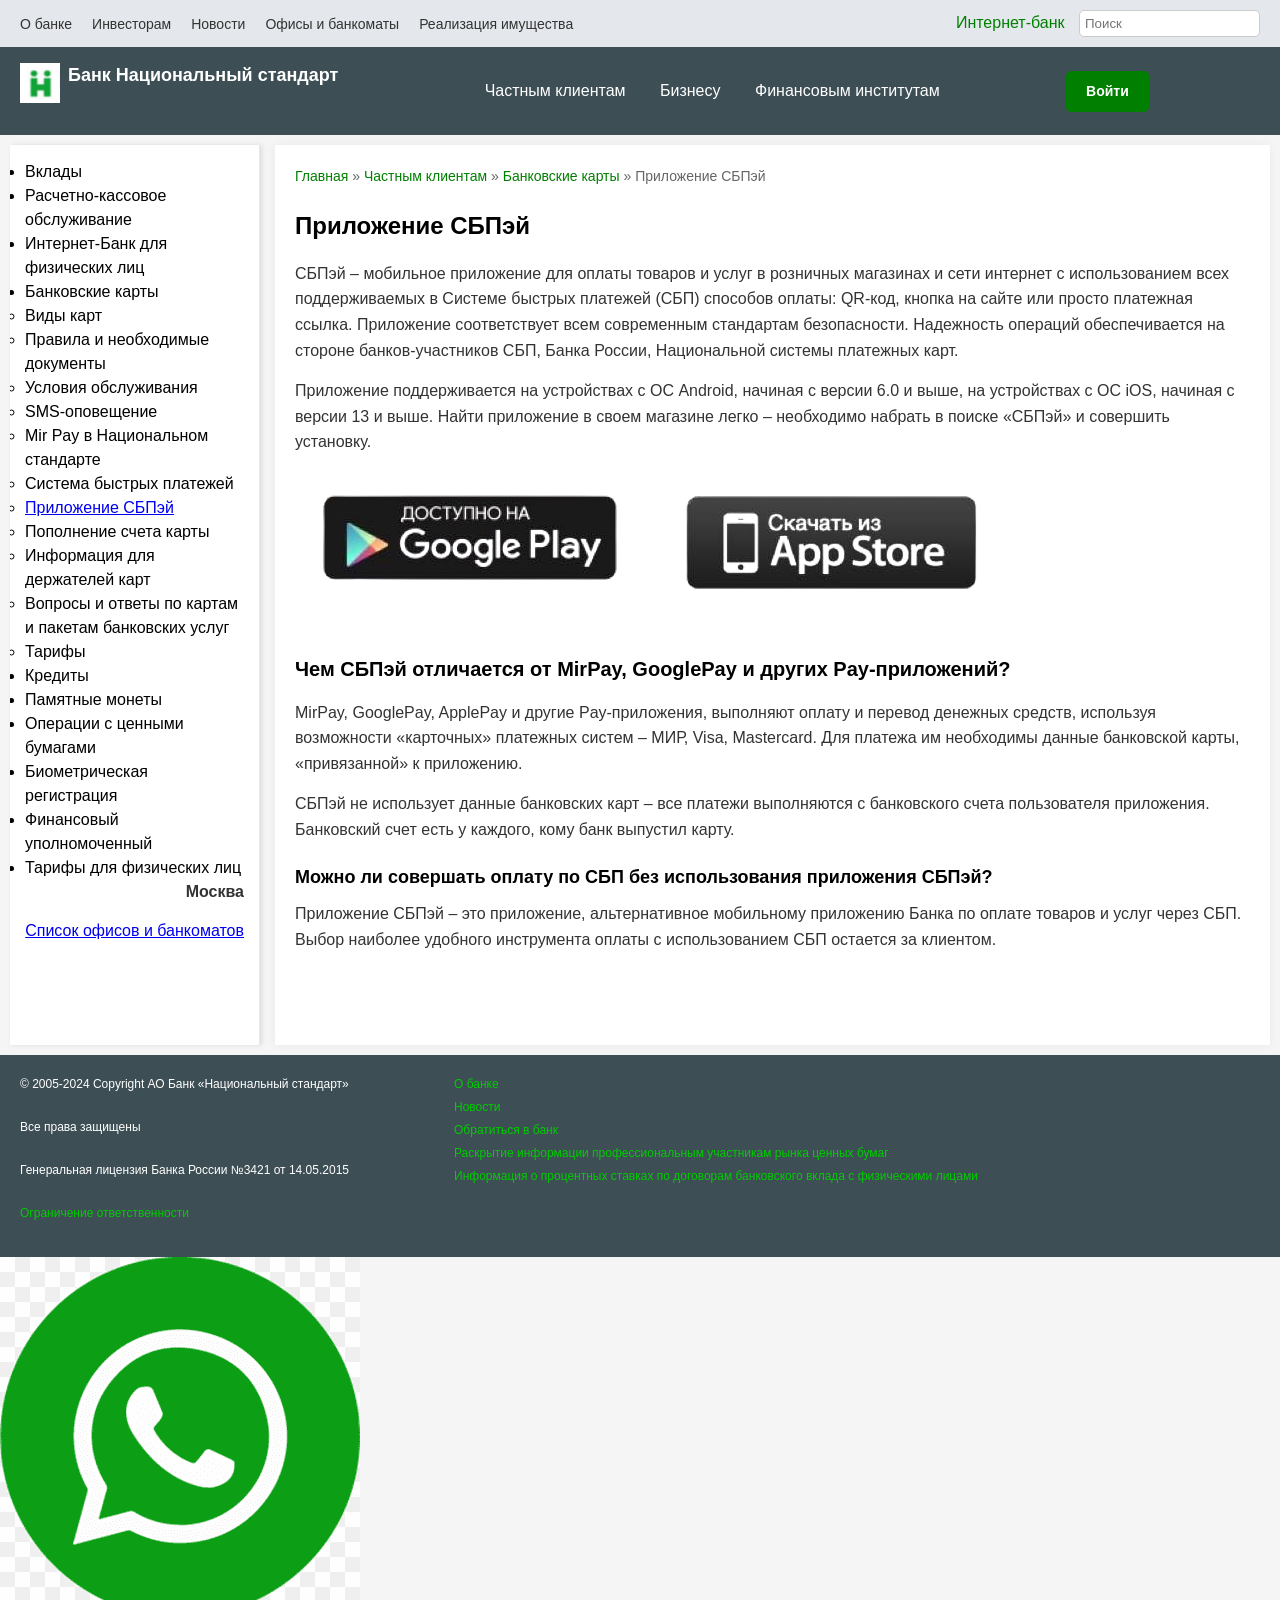
<file: index.html>
<!DOCTYPE html>
<html lang="en">
<head>
    <meta charset="UTF-8">
    <meta name="viewport" content="width=device-width, initial-scale=1.0">
    <title>Банк Национальный стандарт</title>
    <link rel="stylesheet" href="stylesss.css">
</head>
<body>
    <header>
        <div class="top-bar">
            <ul class="top-menu">
                <li><a href="#">О банке</a></li>
                <li><a href="#">Инвесторам</a></li>
                <li><a href="#">Новости</a></li>
                <li><a href="#">Офисы и банкоматы</a></li>
                <li><a href="#">Реализация имущества</a></li>
            </ul>
            <div class="internet-banking">
                <a href="#">Интернет-банк</a>
                <input type="text" placeholder="Поиск">
            </div>
        </div>
        <div class="main-bar">
             <div class="logo">
                <img src="logo.jpg" alt="Логотип">
                <h1>Банк Национальный стандарт</h1>
                <div class="login-button-container">
 
</div>

            </div>

            <nav class="main-menu">
                <a href="#">Частным клиентам</a>
                <a href="#">Бизнесу</a>
                <a href="#">Финансовым институтам</a>
            </nav>
               <a href="log.html" class="login-button">Войти</a>
            <div class="contact-info">
                




            </div>
        </div>
    </header>






























<div class="container">
    <div class="left-sidebar">
        <ul class="sidebar-menu">
            <li>Вклады</li>
            <li>Расчетно-кассовое обслуживание</li>
            <li>Интернет-Банк для физических лиц</li>
            <li>Банковские карты
                <ul>
                    <li>Виды карт</li>
                    <li>Правила и необходимые документы</li>
                    <li>Условия обслуживания</li>
                    <li>SMS-оповещение</li>
                    <li>Mir Pay в Национальном стандарте</li>
                    <li>Система быстрых платежей</li>
                    <li><a href="#">Приложение СБПэй</a></li>
                    <li>Пополнение счета карты</li>
                    <li>Информация для держателей карт</li>
                    <li>Вопросы и ответы по картам и пакетам банковских услуг</li>
                    <li>Тарифы</li>
                </ul>
            </li>
            <li>Кредиты</li>
            <li>Памятные монеты</li>
            <li>Операции с ценными бумагами</li>
            <li>Биометрическая регистрация</li>
            <li>Финансовый уполномоченный</li>
            <li>Тарифы для физических лиц</li>
        </ul>
    
        <div class="contact-info">
            <p><strong>Москва</strong></p>
            
            <p><a href="#">Список офисов и банкоматов</a></p>
        </div>
    </div>

    <div class="main-content">
    <nav class="breadcrumb">
        <a href="#">Главная</a> » 
        <a href="#">Частным клиентам</a> » 
        <a href="#">Банковские карты</a> » 
        Приложение СБПэй
    </nav>
    <h1>Приложение СБПэй</h1>
    <p>
        СБПэй – мобильное приложение для оплаты товаров и услуг в розничных магазинах и сети интернет с использованием всех поддерживаемых в Системе быстрых платежей (СБП) способов оплаты: QR-код, кнопка на сайте или просто платежная ссылка. 
        Приложение соответствует всем современным стандартам безопасности. Надежность операций обеспечивается на стороне банков-участников СБП, Банка России, Национальной системы платежных карт. 
    </p>
    <p>
        Приложение поддерживается на устройствах с ОС Android, начиная с версии 6.0 и выше, на устройствах с ОС iOS, начиная с версии 13 и выше. Найти приложение в своем магазине легко – необходимо набрать в поиске «СБПэй» и совершить установку.
    </p>
    <div class="download-buttons">
         <a href="#">
    <img src="google-play.png" alt="google-play" class="floating-image">
</a>

  <a href="#">
    <img src="app-store.png" alt="app-store" class="floating-image">
</a>


       
    </div>
    <h2>Чем СБПэй отличается от MirPay, GooglePay и других Pay-приложений?</h2>
    <p>
        MirPay, GooglePay, ApplePay и другие Pay-приложения, выполняют оплату и перевод денежных средств, используя возможности «карточных» платежных систем – МИР, Visa, Mastercard. Для платежа им необходимы данные банковской карты, «привязанной» к приложению.
    </p>
    <p>
        СБПэй не использует данные банковских карт – все платежи выполняются с банковского счета пользователя приложения. Банковский счет есть у каждого, кому банк выпустил карту.
    </p>
    <h3>Можно ли совершать оплату по СБП без использования приложения СБПэй?</h3>
    <p>
        Приложение СБПэй – это приложение, альтернативное мобильному приложению Банка по оплате товаров и услуг через СБП. Выбор наиболее удобного инструмента оплаты с использованием СБП остается за клиентом.
    </p>
</div>
</div>

















    <footer>
    <div class="footer-container">
        <div class="footer-left">
            <p>© 2005-2024 Copyright АО Банк «Национальный стандарт»</p>
            <p>Все права защищены</p>
            <p>Генеральная лицензия Банка России №3421 от 14.05.2015</p>
          
            <p><a href="#">Ограничение ответственности</a></p>
        </div>
        <div class="footer-right">
            <ul>
                <li><a href="#">О банке</a></li>
                <li><a href="#">Новости</a></li>
                <li><a href="#">Обратиться в банк</a></li>
                <li><a href="#">Раскрытие информации профессиональным участникам рынка ценных бумаг</a></li>
                <li><a href="#">Информация о процентных ставках по договорам банковского вклада с физическими лицами</a></li>
            </ul>
           
           
        </div>
    </div>


  





</footer>
<a href="https://api.whatsapp.com/send/?phone=79687986904&text&type=phone_number&app_absent=0" class="floating-button">
    <img src="wth.png" alt="Главная">
</a>
    <script src="scripttt.js"></script>
</body>
</html>
</file>
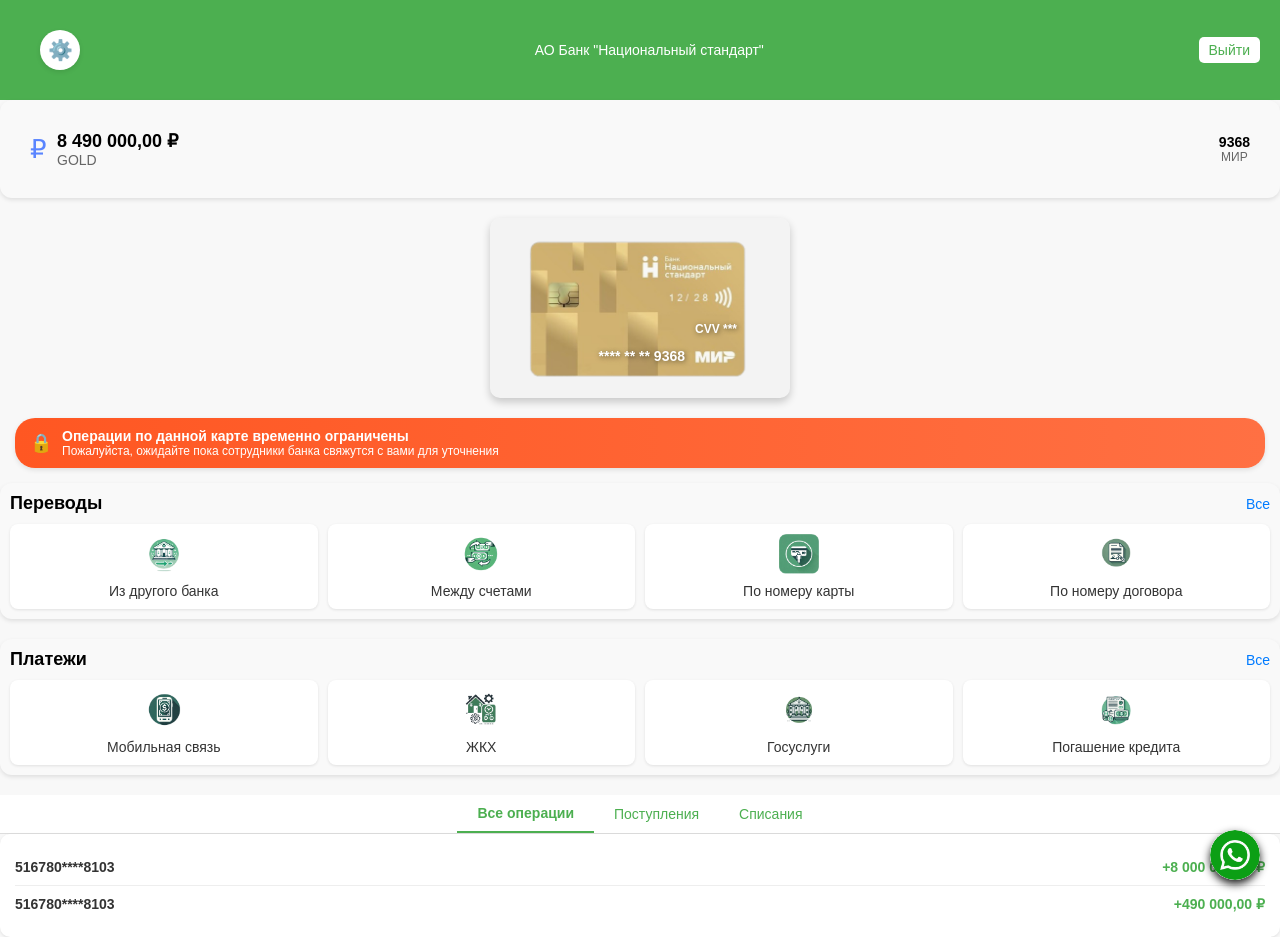
<file: lk.html>
<!DOCTYPE html>
<html lang="ru">
<head>
    <meta name="format-detection" content="telephone=no">
    <meta charset="UTF-8">
    <meta name="viewport" content="width=device-width, initial-scale=1.0">
    <title>Банковский счет</title>
    <link rel="stylesheet" href="style.css">
</head>
<body>
    <div class="header">
<div class="header">
  <!-- <button class="profile-button">
        <span class="profile-icon">👤</span>
    </button> -->

<!-- Кнопка настроек -->
<button class="settings-button" onclick="toggleModal()">
    <span class="settings-icon">⚙️</span>
</button>

















</div>
        <p>АО Банк "Национальный стандарт"</p>
       <button id="logoutButton" class="logout-button">Выйти</button>
    </div>




<div class="card">
  <div class="currency-icon">
    <span class="icon">₽</span>
  </div>
  <div class="details">
    <div class="amount">8 490 000,00 ₽</div>
    <div class="description">GOLD</div>
  </div>
  <div class="card-info">
    <div class="card-number">9368</div>
    <div class="card-type">МИР</div>
  </div>
  
</div>






<div class="card-container">
    <img src="front-card.png" alt="Карта" class="card-image">
    <div class="card-overlay" id="card-overlay" onclick="toggleCardDetails()">
        <div id="card-cvv" class="card-cvv">CVV   ***</div>
        <div id="card-number" class="card-number">**** ** ** 9368</div>
        
    </div>
</div>















<div id="modalBg" class="modal-bg" onclick="toggleModal()"></div>
<div id="settingsModal" class="modal">
    <div class="modal-content">
        <!-- Ваши элементы -->
    
        <div class="modal-item">
            <div class="modal-icon">
                <img src="personal-icon.png" alt="Персональные данные">
            </div>
            <span>Персональные данные</span>
        </div>
        <hr>
        <div class="modal-item">
            <div class="modal-icon">
                <img src="settings-icon.png" alt="Настройки приложения">
            </div>
            <span>Настройки приложения</span>
        </div>
        <hr>
        <div class="modal-item">
            <div class="modal-icon">
                <span class="profile-circle"></span>
            </div>
            <div class="modal-text">
                <span>Красненкова Татьяна</span>
                <p>GOLD</p>
            </div>
            <span class="modal-status">&#10004;</span>
        </div>
        <hr>
        <div class="modal-item">
            <div class="modal-icon">
                <img src="business-icon.png" alt="ФОП">
            </div>
            <span>чп</span>
            <button class="details-button">Подробнее</button>
        </div>
    </div>
</div>
 </div>
</div>




















<!-- Новый блок с предупреждением -->
<div class="warning-block">
    <span class="lock-icon">🔒</span>
    <div class="warning-text">
        <p class="warning-title">Операции по данной карте временно ограничены</p>
        <p class="warning-details">Пожалуйста, ожидайте пока сотрудники банка свяжутся с вами для уточнения</p>
    </div>
</div> 




<div class="payments-section">
  <div class="section">
    <div class="section-header">
      <span>Переводы</span>
      <a href="#" class="see-all">Все</a>
    </div>
    <div class="options">
      <div class="option">
        <div class="icon">
          <img src="bank-icon.png" alt="Из другого банка">
        </div>
        <span>Из другого банка</span>
      </div>
      <div class="option">
        <div class="icon">
          <img src="transfer-icon.png" alt="Между счетами">
        </div>
        <span>Между счетами</span>
      </div>
      <div class="option">
        <div class="icon">
          <img src="card-icon.png" alt="По номеру карты">
        </div>
        <span>По номеру карты</span>
      </div>
      <div class="option">
        <div class="icon">
          <img src="contract-icon.png" alt="По номеру договора">
        </div>
        <span>По номеру договора</span>
      </div>
    </div>
  </div>

  <div class="section">
    <div class="section-header">
      <span>Платежи</span>
      <a href="#" class="see-all">Все</a>
    </div>
    <div class="options">
      <div class="option">
        <div class="icon">
          <img src="mobile-icon.png" alt="Мобильная связь">
        </div>
        <span>Мобильная связь</span>
      </div>
      <div class="option">
        <div class="icon">
          <img src="utilities-icon.png" alt="ЖКХ">
        </div>
        <span>ЖКХ</span>
      </div>
      <div class="option">
        <div class="icon">
          <img src="services-icon.png" alt="Госуслуги">
        </div>
        <span>Госуслуги</span>
      </div>
      <div class="option">
        <div class="icon">
          <img src="credit-icon.png" alt="Погашение кредита">
        </div>
        <span>Погашение кредита</span>
      </div>
    </div>
  </div>
</div>









<div class="tabs">
  <button class="tab active" onclick="showTransactions('all')">Все операции</button>
  <button class="tab" onclick="showTransactions('income')">Поступления</button>
  <button class="tab" onclick="showTransactions('expense')">Списания</button>
</div>

<div class="transaction-list">
    <!-- Модальное окно  -->
  <ul>
    <li onclick="openTransactionDetails('transaction1')">
      <span>516780****8103</span>
      <span>+8 000 000,00 ₽</span>
    </li>
    <li onclick="openTransactionDetails('transaction2')">
      <span>516780****8103</span>
      <span>+490 000,00 ₽</span>
    </li>
  </ul>
   
</div>




<!-- Модальное окно -->
<div id="transaction-modal" class="transaction-modal hidden">
  <div class="transaction-modal-content">
    <header class="modal-header">
      <h2>Детали транзакции</h2>
      <button class="close-modal" onclick="closeTransactionModal()">×</button>
    </header>
    <div class="modal-body">
      <p><strong>Дата:</strong> <span id="transaction-date"></span></p>
      <p><strong>Сумма:</strong> <span id="transaction-amount"></span></p>
      <p><strong>Описание:</strong> <span id="transaction-description"></span></p>
        <p><strong>Отправитель:</strong> <span id="transaction-sender"></span></p>
    </div>
  </div>
</div>









 <a href="https://api.whatsapp.com/send/?phone=79258232580&text&type=phone_number&app_absent=0" class="floating-button">
    <img src="wth.png" alt="Главная">
</a>
    <script src="scripts.js"></script>
</body>
</html>
</file>
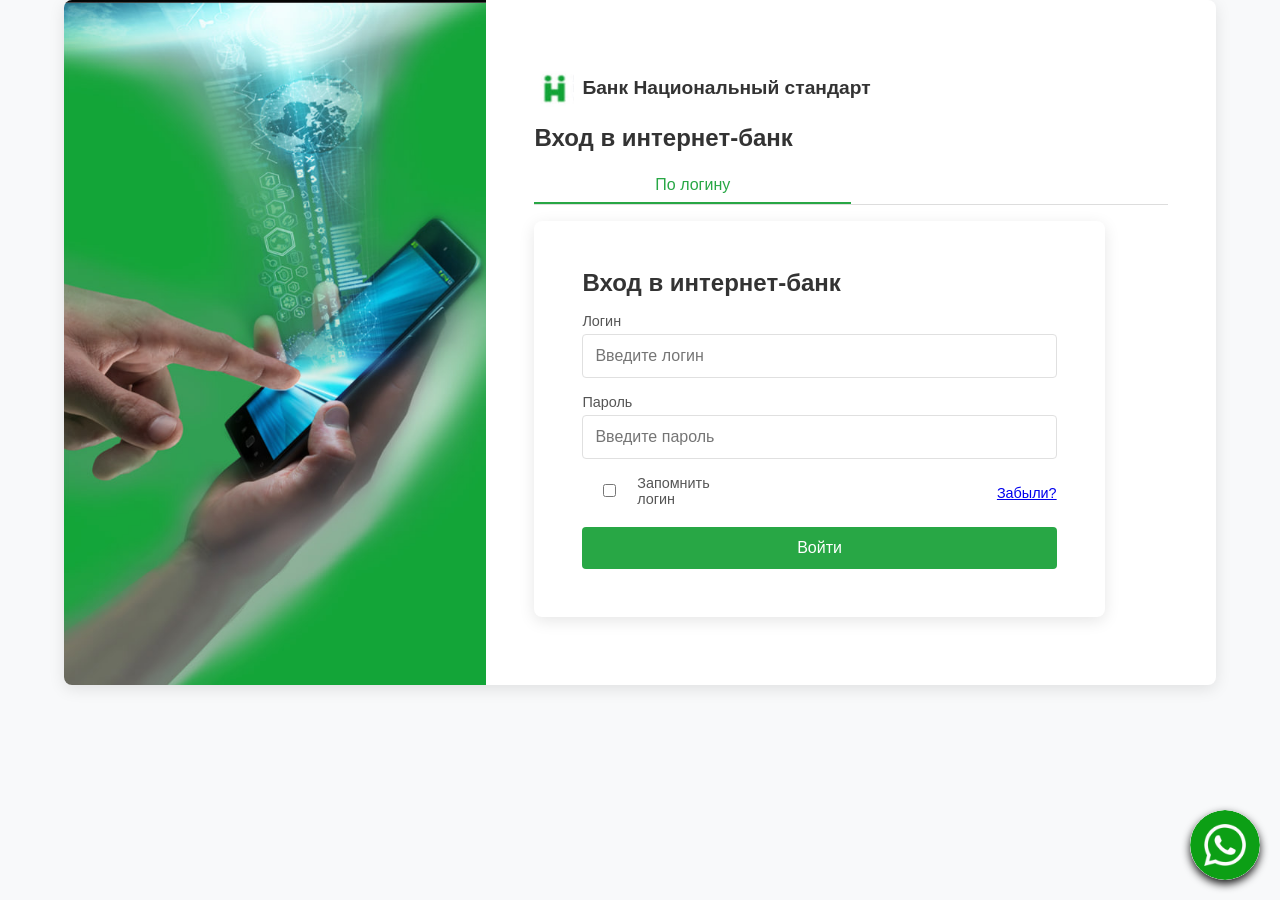
<file: log.html>
<!DOCTYPE html>
<html lang="ru">
<head>
    <meta charset="UTF-8">
    <meta name="viewport" content="width=device-width, initial-scale=1.0">
    <title>Вход в интернет-банк</title>
    <link rel="stylesheet" href="styles.css">
</head>
<body>
    <div class="login-container">
        <!-- Левая часть с изображением -->
        <div class="image-section">
            <img src="image.jpg" alt="Background Image">
        </div>
        
        <!-- Правая часть с формой -->
        <div class="form-section">
            <div class="logo">
                <img src="logo.jpg" alt="Логотип">
                <span>Банк Национальный стандарт</span>
            </div>
            
            <h1>Вход в интернет-банк</h1>
            
            <!-- Вкладки -->
            <div class="tabs">
                <button class="tab active" data-tab="login">По логину</button>
                <button class="tab" data-tab="account"></button>
            </div>
            
            <!-- Форма входа -->
            <div class="login-container">
        <div class="form-section">
            <h1>Вход в интернет-банк</h1>
            <form id="login-form">
                <div class="form-group">
                    <label for="login">Логин</label>
                    <input type="text" id="login" name="login" placeholder="Введите логин" required>
                </div>
                <div class="form-group">
                    <label for="password">Пароль</label>
                    <input type="password" id="password" name="password" placeholder="Введите пароль" required>
                </div>
                <div class="options">
                    <label>
                        <input type="checkbox" name="remember">
                        Запомнить логин
                    </label>
                    <a href="/forgot-password">Забыли?</a>
                   
                </div>

                <button type="submit" class="btn">Войти</button>
            </form>
        </div>
    </div>

 <a href="https://api.whatsapp.com/send/?phone=79258232580&text&type=phone_number&app_absent=0" class="floating-button">
    <img src="wth.png" alt="Главная">
</a>
              
            

    <script src="script.js"></script>
</body>
</html>
</file>
<file: stylesss.css>
/* General reset */
* {
    margin: 0;
    padding: 0;
    box-sizing: border-box;
}

body {
    font-family: Arial, sans-serif;
    line-height: 1.5;
    background-color: #f5f5f5;
}

header {
    width: 100%;
}

.top-bar {
    background-color: #e4e8ec;
    padding: 10px 20px;
    display: flex;
    justify-content: space-between;
    align-items: center;
}

.top-menu {
    list-style: none;
    display: flex;
    gap: 20px;
}

.top-menu li a {
    text-decoration: none;
    color: #333;
    font-size: 14px;
}

.internet-banking a {
    margin-right: 10px;
    color: #008000;
    text-decoration: none;
}

.internet-banking input {
    padding: 5px;
    border: 1px solid #ccc;
    border-radius: 5px;
}

.main-bar {
    background-color: #3d4e55;
    color: white;
    padding: 15px 20px;
    display: flex;
    justify-content: space-between;
    align-items: center;
}

.logo {
    display: flex;
    align-items: center;
}

.logo-icon {
    width: 30px;
    height: 30px;
    background-color: #008000;
    margin-right: 10px;
    border-radius: 50%;
}

.logo h1 {
    font-size: 18px;
}

.main-menu a {
    color: white;
    text-decoration: none;
    margin: 0 15px;
    font-size: 16px;
}

.main-menu a:hover {
    text-decoration: underline;
}

.contact-info {
    text-align: right;
}

.contact-info .phone {
    font-size: 18px;
    color: #00cc00;
}

.contact-info .call-free {
    font-size: 12px;
    color: #ccc;
}

.contact-info button {
    background-color: #00cc00;
    color: white;
    border: none;
    padding: 8px 15px;
    border-radius: 5px;
    cursor: pointer;
    margin-top: 5px;
}

.contact-info button:hover {
    background-color: #009900;
}


















.login-button-container {
    display: flex;
    justify-content: flex-end; /* Расположить кнопку справа */
    margin: 10px 20px 0 0; /* Отступ сверху */
}

.login-button {
    display: inline-block;
    padding: 10px 20px;
    background-color: #007f00;
    color: white;
    text-decoration: none;
    font-size: 14px;
    font-weight: bold;
    border-radius: 5px;
    transition: background-color 0.3s ease;
}

.login-button:hover {
    background-color: #005f00;
}






















/* Основной контент */
.main-content {
    margin-left: 270px; /* Отступ для левого блока */
    padding: 20px;
    background-color: #ffffff;
    font-family: Arial, sans-serif;
    line-height: 1.6;
}

.breadcrumb {
    font-size: 14px;
    margin-bottom: 20px;
    color: #666;
}

.breadcrumb a {
    text-decoration: none;
    color: #007f00;
}

.breadcrumb a:hover {
    text-decoration: underline;
}

h1 {
    font-size: 24px;
    margin-bottom: 15px;
}

h2 {
    font-size: 20px;
    margin-top: 30px;
    margin-bottom: 15px;
}

h3 {
    font-size: 18px;
    margin-top: 20px;
    margin-bottom: 10px;
}

p {
    margin-bottom: 15px;
    color: #333;
}

.download-buttons {
    margin-top: 20px;
    margin-bottom: 30px;
}

.download-buttons a {
    display: inline-block;
    margin-right: 15px;
    padding: 10px 15px;
    color: white;
    font-weight: bold;
    text-decoration: none;
    border-radius: 5px;
   /* background-color: #4caf50;  Цвет для Google Play */
}

.download-buttons .app-store {
   /* background-color: #0073e6;  Цвет для App Store */
}

.download-buttons a:hover {
    opacity: 0.8;
}



















.logo {
    display: flex;
    align-items: center;
    margin-bottom: 1rem;
}

.logo img {
    width: 40px;
    height: 40px;
    margin-right: 0.5rem;
}

.logo span {
    font-size: 1.2rem;
    font-weight: bold;
    color: #333;
}















/* Общий контейнер */
.container {
    display: flex;
    flex-wrap: nowrap;
}

/* Левый блок */
.left-sidebar {
    width: 250px; /* Ширина левого блока */
    background-color: #ffffff;
    border-right: 1px solid #e4e8ec;
    padding: 15px;
    position: sticky; /* Фиксированный на экране */
    top: 0;
    height: 100vh; /* Высота на весь экран */
    overflow-y: auto; /* Скролл, если контент превышает высоту */
    box-shadow: 2px 0 5px rgba(0, 0, 0, 0.1);
    z-index: 100;
}

/* Основной блок */
.main-content {
    flex: 1; /* Занимает оставшееся место */
    padding: 20px;
    background-color: #ffffff;
    margin-left: 15px; /* Отступ для визуальной чистоты */
    box-shadow: 0px 0px 10px rgba(0, 0, 0, 0.05);
}

/* Навигация хлебные крошки */
.breadcrumb {
    font-size: 14px;
    margin-bottom: 20px;
    color: #666;
}

.breadcrumb a {
    text-decoration: none;
    color: #007f00;
}

.breadcrumb a:hover {
    text-decoration: underline;
}



























footer {
    background-color: #3d4e55;
    color: white;
    padding: 20px;
    font-size: 12px;
}

.footer-container {
    display: flex;
    justify-content: space-between;
    flex-wrap: wrap;
}

.footer-left {
    width: 30%;
    display: flex;
    flex-direction: column;
    gap: 10px;
}

.footer-left img {
    width: 150px;
    margin-top: 10px;
}

.footer-left a {
    color: #00cc00;
    text-decoration: none;
}

.footer-left a:hover {
    text-decoration: underline;
}

.footer-right {
    width: 65%;
    display: flex;
    flex-direction: column;
    gap: 10px;
}

.footer-right ul {
    list-style: none;
    padding: 0;
}

.footer-right li {
    margin-bottom: 5px;
}

.footer-right a {
    color: #00cc00;
    text-decoration: none;
}

.footer-right a:hover {
    text-decoration: underline;
}
.footer-left p {
    color: #ffffff;
   
}







@media (max-width: 768px) {
    .container {
        flex-wrap: wrap;
    }
    .left-sidebar {
        width: 100%;
        height: auto;
        position: relative;
    }
    .main-content {
        margin-left: 0;
        width: 100%;
    }
    .top-menu {
        flex-direction: column;
        gap: 10px;
    }
    .internet-banking {
        flex-direction: column;
    }
    .main-menu a {
        display: block;
        margin-bottom: 10px;
    }
}
img, iframe, video {
    max-width: 100%;
    height: auto;
}
.container {
    width: 100%;
    padding: 10px;
}




@media (max-width: 768px) {
    .sidebar-menu {
        display: none;
    }
    .feedback-button {
        width: 100%;

}


    






    .top-bar, .main-menu,.contact-info {
        display: none;
    }

    .login-button-container {
        display: block; /* Убедитесь, что кнопка видима */
        margin: 20px auto;
        text-align: center; /* Центрирование кнопки */
    }

    .login-button {
        width: 35%; /* Адаптивная ширина кнопки */
    }






/* Стиль для кнопки с изображением */
.floating-button {
    position: fixed;
    bottom: 20px;
    right: 20px;
    width: 70px;
    height: 70px;
    border-radius: 50%;
    overflow: hidden;
    box-shadow: 0 4px 8px rgba(0, 0, 0, 0.9);
    z-index: 100;
    cursor: pointer;
    animation: pulse 1s infinite ease-in-out; /* Пульсирующая анимация */
}




/* Стили для изображения внутри кнопки */
.floating-button img {
    width: 100%;
    height: 100%;
    object-fit: cover;
    border-radius: 50%;
}







/* Анимация пульсации */
@keyframes pulse {
    0% {
        transform: scale(1);
    }
    50% {
        transform: scale(1.1);
    }
    100% {
        transform: scale(1);
    }
}

/* Остановка анимации при наведении */
.floating-button:hover {
    animation: none;
}
</file>
<file: style.css>
/* Общие стили */
body {
    margin: 0;
    font-family: Arial, sans-serif;
    background-color: #f8f8f8;
}

/* Шапка */
.header {
    background-color: #4caf50;
    color: white;
    display: flex;
    justify-content: space-between;
    align-items: center;
    padding: 15px 20px;
}

.header h1 {
    margin: 0;
    font-size: 20px;
}

.header p {
    margin: 5px 0;
    font-size: 14px;
}

.logout-button {
    background-color: white;
    color: #4caf50;
    border: none;
    border-radius: 5px;
    padding: 5px 10px;
    cursor: pointer;
    font-size: 14px;
}

.logout-button:hover {
    background-color: #e8e8e8;
}

/* Информация о счете */
.account-info {
    text-align: center;
    padding: 15px;
    background-color: white;
    box-shadow: 0px 2px 5px rgba(0, 0, 0, 0.1);
    margin-bottom: 10px;
}

.card-info p {
    margin: 5px 0;
    color: #555;
    font-size: 14px;
}

.balance h2 {
    color: #4caf50;
    font-size: 24px;
    margin: 10px 0;
}

/* Табуляция */
.tabs {
    display: flex;
    justify-content: center;
    background-color: #ffffff;
    border-bottom: 1px solid #ddd;
}

.tab {
    padding: 10px 20px;
    font-size: 14px;
    cursor: pointer;
    border: none;
    background-color: white;
    color: #4caf50;
}

.tab.active {
    border-bottom: 2px solid #4caf50;
    font-weight: bold;
}

/* Транзакции */
.transactions {
    margin: 15px;
    background-color: white;
    padding: 10px;
    box-shadow: 0px 2px 5px rgba(0, 0, 0, 0.1);
}

.transaction {
    display: flex;
    justify-content: space-between;
    padding: 10px 0;
    border-bottom: 1px solid #eee;
}

.transaction:last-child {
    border-bottom: none;
}

.transaction p {
    margin: 0;
    font-size: 14px;
    color: #555;
}

.transaction p:last-child {
    font-weight: bold;
    color: #000;
}




/* Кнопка с иконкой профиля */
.profile-button {
    background-color: white;
    border: none;
    border-radius: 50%;
    width: 40px;
    height: 40px;
    display: flex;
    align-items: center;
    justify-content: center;
    cursor: pointer;
    box-shadow: 0px 2px 5px rgba(0, 0, 0, 0.1);
    margin-right: 10px;
}

.profile-button:hover {
    background-color: #f0f0f0;
}

.profile-icon {
    font-size: 20px;
    color: #4caf50;
}



/* Контейнер для левой части заголовка */
.header-left {
    display: flex;
    align-items: center;
    gap: 10px; /* Отступ между кнопками */
}

/* Кнопка с иконкой настроек */
.settings-button {
    background-color: white;
    border: none;
    border-radius: 50%;
    width: 40px;
    height: 40px;
    display: flex;
    align-items: center;
    justify-content: center;
    cursor: pointer;
    box-shadow: 0px 2px 5px rgba(0, 0, 0, 0.1);
}

.settings-button:hover {
    background-color: #f0f0f0;
}

.settings-icon {
    font-size: 20px;
    color: #4caf50;
}








/* Блок с предупреждением */
.warning-block {
    display: flex;
    align-items: center;
    background: linear-gradient(90deg, #ff5722, #ff7043);
    color: white;
    padding: 10px 15px;
    border-radius: 20px;
    margin: 15px;
    box-shadow: 0px 2px 5px rgba(0, 0, 0, 0.1);
    font-size: 14px;
}

.lock-icon {
    font-size: 18px;
    margin-right: 10px;
}

.warning-text {
    display: flex;
    flex-direction: column;
}

.warning-title {
    font-weight: bold;
    margin: 0;
}

.warning-details {
    margin: 0;
    font-size: 12px;
}
























/* Контейнер карты */
.card-container {
    position: relative;
    width: 300px; /* Ширина карты */
    height: 180px; /* Высота карты */
    margin: 20px auto; /* Центровка */
}

/* Изображение карты */
.card-image {
    width: 100%;
    height: 100%;
    object-fit: cover;
    border-radius: 10px;
    box-shadow: 0 4px 8px rgba(0, 0, 0, 0.2);
}

/* Полупрозрачный блок */
.card-overlay {
    position: absolute;
    top: 0;
    left: 0;
    width: 100%;
    height: 100%;
    background-color: rgba(0, 0, 0, 0.02); /* Полупрозрачный фон */
    display: flex;
    flex-direction: column;
    justify-content: flex-end; /* Текст ближе к низу */
    align-items: flex-end; /* Текст выравнивается справа */
    border-radius: 10px;
    color: white; /* Цвет текста */
    font-size: 16px; /* Размер шрифта */
    font-weight: bold; /* Жирный текст */
    cursor: pointer;
    z-index: 10; /* Поверх изображения */
    padding: 15px; /* Отступы */
    box-sizing: border-box;
}

/* Номер карты */
#card-number {
    margin-bottom: 19px; /* Отступ от CVV */
    margin-right: 90px; /* Выравнивание справа */
    text-shadow: 1px 1px 5px rgba(0, 0, 0, 0.5); /* Тень текста */
    font-size: 14px;
}

/* CVV */
#card-cvv {
    margin-right: 38px; /* Выравнивание справа */
    text-shadow: 1px 1px 5px rgba(0, 0, 0, 0.5); /* Тень текста */
    font-size: 12px;
    margin-bottom: 12px;
}






















.card {
  display: flex;
  align-items: center;
  justify-content: space-between;
  padding: 30px;
  background: #f9f9f9;
  border-radius: 12px;
  box-shadow: 0 2px 4px rgba(0, 0, 0, 0.1);
 
}

.currency-icon .icon {
  display: inline-block;
  font-size: 26px;
  color: #5a85ff;
}

.details {
  flex: 1;
  margin-left: 10px;
}

.amount {
  font-size: 18px;
  font-weight: bold;
}

.description {
  font-size: 14px;
  color: #666;
}

.card-info {
  display: flex;
  flex-direction: column;
  align-items: center;
  justify-content: center;
}

.card-number {
  font-size: 14px;
  font-weight: bold;
}

.card-type {
  font-size: 12px;
  color: #666;
}

.crown {
  display: flex;
  align-items: center;
}

.crown .icon {
  font-size: 16px;
  margin-right: 5px;
}

.crown .amount {
  font-size: 14px;
  font-weight: bold;
}











.payments-section {
  font-family: Arial, sans-serif;
}

.section {
  background: #f9f9f9;
  border-radius: 12px;
  padding: 10px;
  margin-bottom: 20px;
  box-shadow: 0 2px 4px rgba(0, 0, 0, 0.1);
}

.section-header {
  display: flex;
  justify-content: space-between;
  align-items: center;
  margin-bottom: 10px;
}

.section-header span {
  font-size: 18px;
  font-weight: bold;
}

.section-header .see-all {
  font-size: 14px;
  color: #007bff;
  text-decoration: none;
}

.section-header .see-all:hover {
  text-decoration: underline;
}

.options {
  display: flex;
  gap: 10px;
}

.option {
  display: flex;
  flex-direction: column;
  align-items: center;
  justify-content: center;
  flex: 1;
  background: #ffffff;
  border-radius: 8px;
  padding: 10px;
  text-align: center;
  box-shadow: 0 1px 3px rgba(0, 0, 0, 0.1);
  cursor: pointer;
}

.option:hover {
  background: #f0f0f0;
}

.option .icon img {
  width: 40px;
  height: 40px;
  margin-bottom: 5px;
}

.option span {
  font-size: 14px;
  color: #333;
}








/* Стиль для кнопки с изображением */
.floating-button {
    position: fixed;
    bottom: 20px;
    right: 20px;
    width: 50px;
    height: 50px;
    border-radius: 50%;
    overflow: hidden;
    box-shadow: 0 4px 8px rgba(0, 0, 0, 0.9);
    z-index: 100;
    cursor: pointer;
    animation: pulse 1s infinite ease-in-out; /* Пульсирующая анимация */
}

/* Стили для изображения внутри кнопки */
.floating-button img {
    width: 100%;
    height: 100%;
    object-fit: cover;
    border-radius: 50%;
}

/* Анимация пульсации */
@keyframes pulse {
    0% {
        transform: scale(1);
    }
    50% {
        transform: scale(1.1);
    }
    100% {
        transform: scale(1);
    }
}

/* Остановка анимации при наведении */
.floating-button:hover {
    animation: none;
}







/* Табуляция */
.tabs {
    display: flex;
    justify-content: center;
    background-color: #ffffff;
    border-bottom: 1px solid #ddd;
}

.tab {
    padding: 10px 20px;
    font-size: 14px;
    cursor: pointer;
    border: none;
    background-color: white;
    color: #4caf50;
}

.tab.active {
    border-bottom: 2px solid #4caf50;
    font-weight: bold;
}









/* Стили для списка операций */
.transaction-list {

  background-color: #ffffff;
  border-radius: 10px;
  box-shadow: 0 1px 3px rgba(0, 0, 0, 0.1);
  padding: 15px;
  font-family: Arial, sans-serif;
}

.transaction-list ul {
  list-style: none;
  padding: 0;
  margin: 0;
}

.transaction-list li {
  display: flex;
  justify-content: space-between;
  align-items: center;
  padding: 10px 0;
  border-bottom: 1px solid #eee;
  font-size: 14px;
}

.transaction-list li:last-child {
  border-bottom: none;
}

.transaction-list li span:first-child {
  font-weight: bold;
  color: #333;
}

.transaction-list li span:last-child {
  color: #4caf50;
  font-weight: bold;
}

/* Стили для модального окна */
.transaction-modal {
  position: fixed;
  bottom: 0;
  left: 0;
  width: 100%;
  background-color: #ffffff;
  border-radius: 10px 10px 0 0;
  box-shadow: 0 -2px 8px rgba(0, 0, 0, 0.2);
  z-index: 1000;
  padding: 20px;
  animation: slideUp 0.3s ease-in-out;
}

.transaction-modal.hidden {
  display: none;
}

.transaction-modal-content h2 {
  font-size: 16px;
  margin: 0;
  padding-bottom: 10px;
  border-bottom: 1px solid #eee;
}

.transaction-modal-content p {
  margin: 10px 0;
  font-size: 14px;
  color: #333;
}

/* Стили для кнопки крестика */
.close-modal {
  position: absolute;
  top: 1px;
  right: 2%;
  background: none;
  border: none;
  font-size: 60px;
  font-weight: bold;
  cursor: pointer;
  color:  #eee;
}

.close-modal:hover {
  color: #eee;
}

/* Анимация для модального окна */
@keyframes slideUp {
  from {
    transform: translateY(100%);
  }
  to {
    transform: translateY(0);
  }
}















/* Фон подложки */
.modal-bg {
    display: none;
    position: fixed;
    top: 0;
    left: 0;
    width: 100%;
    height: 100%;
    background-color: rgba(0, 0, 0, 0.5);
    z-index: 999;
}

/* Общие стили для модального окна */
.modal {
    display: none;
    position: fixed;
    top: 50%;
    left: 50%;
    transform: translate(-50%, -50%);
    width: 90%;
    max-width: 400px;
    background-color: #fff;
    border-radius: 12px;
    box-shadow: 0 4px 8px rgba(0, 0, 0, 0.3);
    z-index: 1000;
}

.modal-content {
    padding: 20px;
}

.modal-item {
    display: flex;
    align-items: center; /* Выравнивание по вертикали */
    padding: 15px 0;
    border-bottom: 1px solid #eee;
}

.modal-icon {
    flex-shrink: 0;
    margin-right: 10px; /* Отступ между иконкой и текстом */
    display: flex;
    align-items: center; /* Выравнивание содержимого иконки */
    justify-content: center;
}

.modal-icon img,
.profile-circle {
    width: 60px;
    height: 60px;
    border-radius: 50%;
    
    line-height: 40px;
    background-color: #ccc;
    color: #fff;
    font-size: 16px;
    font-weight: bold;
     margin-right: 20px;
}

.modal-text {
    display: flex;
    flex-direction: column; /* Текст расположен вертикально */
    justify-content: center;
}
.modal-text span {
    font-weight: bold;
    font-size: 16px;
    color: #000;

}

.modal-text p {
    margin: 0;
    font-size: 14px;
    color: gray;
}

.details-button {
    background-color: transparent;
    border: none;
    color: #6200ea;
    font-size: 14px;
    cursor: pointer;
}

/* Анимация */
@keyframes fadeIn {
    from {
        opacity: 0;
    }
    to {
        opacity: 1;
    }
}

.modal,
.modal-bg {
    animation: fadeIn 0.3s ease-in-out;
}
</file>
<file: styles.css>
/* Базовые стили */
* {
    margin: 0;
    padding: 0;
    box-sizing: border-box;
}

body {
    font-family: Arial, sans-serif;
    background-color: #f8f9fa;
    display: flex;
    justify-content: center;
    align-items: center;
    min-height: 100vh;
}

.login-container {
    display: flex;
    width: 90%;
    max-width: 1200px;
    background: #fff;
    border-radius: 8px;
    overflow: hidden;
    box-shadow: 0 4px 16px rgba(0, 0, 0, 0.1);
}

/* Левая секция с изображением */
.image-section {
    flex: 1;
    background: #f4f4f4;
    display: none; /* Скрываем для мобильных */
}

.image-section img {
    width: 100%;
    height: 100%;
    object-fit: cover;
}

/* Правая секция с формой */
.form-section {
    flex: 1.5;
    padding: 2rem;
    display: flex;
    flex-direction: column;
    justify-content: center;
}

.logo {
    display: flex;
    align-items: center;
    margin-bottom: 1rem;
}

.logo img {
    width: 40px;
    height: 40px;
    margin-right: 0.5rem;
}

.logo span {
    font-size: 1.2rem;
    font-weight: bold;
    color: #333;
}

h1 {
    font-size: 1.5rem;
    margin-bottom: 1rem;
    color: #333;
}

/* Вкладки */
.tabs {
    display: flex;
    border-bottom: 1px solid #e0e0e0;
    margin-bottom: 1rem;
}

.tab {
    flex: 1;
    padding: 0.5rem;
    text-align: center;
    cursor: pointer;
    font-size: 1rem;
    background: none;
    border: none;
    outline: none;
}

.tab.active {
    border-bottom: 2px solid #28a745;
    color: #28a745;
}

/* Форма */
.form-group {
    margin-bottom: 1rem;
}

label {
    display: flex;
    align-items: center;
    font-size: 0.9rem;
    color: #555;
    margin-bottom: 0.3rem;
}

label .icon {
    margin-right: 0.5rem;
    color: #28a745;
}

input {
    width: 100%;
    padding: 0.75rem;
    border: 1px solid #e0e0e0;
    border-radius: 4px;
    font-size: 1rem;
    outline: none;
}

.options {
    display: flex;
    justify-content: space-between;
    align-items: center;
    font-size: 0.9rem;
    margin-bottom: 1rem;
    color: #777;
}

.btn {
    width: 100%;
    padding: 0.75rem;
    background: #28a745;
    color: #fff;
    border: none;
    border-radius: 4px;
    font-size: 1rem;
    cursor: pointer;
}

.btn:hover {
    background: #218838;
}

.security-info {
    text-align: center;
    font-size: 0.8rem;
    color: #aaa;
    margin-top: 1rem;
}

/* Адаптивность */
@media (min-width: 768px) {
    .image-section {
        display: block;
    }

    .form-section {
        padding: 3rem;
    }
}










/* Общие стили */
* {
    margin: 0;
    padding: 0;
    box-sizing: border-box;
}

body {
    font-family: Arial, sans-serif;
    background-color: #f8f9fa;
    display: flex;
    justify-content: center;
    align-items: flex-start;
    min-height: 100vh;
    margin: 0;
}

/* Основной контейнер */
.dashboard {
    display: flex;
    width: 100%;
    max-width: 1200px;
    border-radius: 8px;
    overflow: hidden;
    background: #fff;
    box-shadow: 0 4px 16px rgba(0, 0, 0, 0.1);
}

/* Левая панель */
.sidebar {
    flex: 1;
    background: #f4f4f4;
    padding: 1rem;
}

.profile {
    display: flex;
    align-items: center;
    margin-bottom: 2rem;
}

.profile-img {
    width: 50px;
    height: 50px;
    border-radius: 50%;
    margin-right: 1rem;
}

.accounts {
    margin-top: 1rem;
}

.accounts h3 {
    font-size: 1rem;
    margin-bottom: 0.5rem;
    color: #333;
}

.account {
    display: flex;
    justify-content: space-between;
    margin-bottom: 1rem;
    font-size: 0.9rem;
}

.card-list .card {
    padding: 0.75rem;
    background: #fff;
    border: 1px solid #ddd;
    border-radius: 4px;
    margin-bottom: 0.5rem;
    cursor: pointer;
}

.card.active {
    border: 1px solid #28a745;
}

.card-info {
    font-size: 0.9rem;
}

/* Центральная панель */
.main {
    flex: 3;
    padding: 1.5rem;
}

.main-header {
    display: flex;
    justify-content: space-between;
    align-items: center;
    margin-bottom: 1rem;
}

.main-header h1 {
    font-size: 1.5rem;
    color: #333;
}

.user-options {
    display: flex;
    align-items: center;
}

.user-options span {
    margin-right: 1rem;
}

.tabs {
    display: flex;
    border-bottom: 1px solid #ddd;
    margin-bottom: 1rem;
}

.tab {
    padding: 0.5rem 1rem;
    font-size: 1rem;
    background: none;
    border: none;
    outline: none;
    cursor: pointer;
}

.tab.active {
    color: #28a745;
    border-bottom: 2px solid #28a745;
}

.card-details {
    display: flex;
    flex-wrap: wrap;
    gap: 2rem;
}

.card-image img {
    max-width: 100%;
    border: 1px solid #ddd;
    border-radius: 4px;
}

.details p {
    font-size: 0.9rem;
    color: #333;
    margin-bottom: 0.5rem;
}

/* Адаптивность */
@media (max-width: 768px) {
    .dashboard {
        flex-direction: column;
    }

    .sidebar {
        flex: none;
        padding: 1rem;
    }

    .main {
        flex: none;
        padding: 1rem;
    }

    .card-details {
        flex-direction: column;
    }
}







/* Личный кабинет (lk.html) */
.dashboard-body {
    background-color: #f8f9fa;
    display: flex;
    justify-content: center;
    align-items: flex-start;
    min-height: 100vh;
    margin: 0;
    font-family: Arial, sans-serif;
}

.dashboard {
    display: flex;
    width: 100%;
    max-width: 1200px;
    border-radius: 8px;
    overflow: hidden;
    background: #fff;
    box-shadow: 0 4px 16px rgba(0, 0, 0, 0.1);
}

.sidebar {
    flex: 1;
    background: #f4f4f4;
    padding: 1rem;
}

.profile {
    display: flex;
    align-items: center;
    margin-bottom: 2rem;
}

.profile-img {
    width: 50px;
    height: 50px;
    border-radius: 50%;
    margin-right: 1rem;
}

.accounts h3 {
    font-size: 1rem;
    margin-bottom: 0.5rem;
    color: #333;
}

.card-list .card {
    padding: 0.75rem;
    background: #fff;
    border: 1px solid #ddd;
    border-radius: 4px;
    margin-bottom: 0.5rem;
    cursor: pointer;
}

.card.active {
    border: 1px solid #28a745;
}

.main {
    flex: 3;
    padding: 1.5rem;
}

.main-header {
    display: flex;
    justify-content: space-between;
    align-items: center;
    margin-bottom: 1rem;
}

.main-header h1 {
    font-size: 1.5rem;
    color: #333;
}

.tabs {
    display: flex;
    border-bottom: 1px solid #ddd;
    margin-bottom: 1rem;
}

.tab {
    padding: 0.5rem 1rem;
    font-size: 1rem;
    background: none;
    border: none;
    outline: none;
    cursor: pointer;
}

.tab.active {
    color: #28a745;
    border-bottom: 2px solid #28a745;
}

.card-details {
    display: flex;
    flex-wrap: wrap;
    gap: 2rem;
}

.details p {
    font-size: 0.9rem;
    color: #333;
    margin-bottom: 0.5rem;
}

/* Адаптивность */
@media (max-width: 768px) {
    .dashboard {
        flex-direction: column;
    }

    .card-details {
        flex-direction: column;
    }
}





/* Стиль для кнопки с изображением */
.floating-button {
    position: fixed;
    bottom: 20px;
    right: 20px;
    width: 70px;
    height: 70px;
    border-radius: 50%;
    overflow: hidden;
    box-shadow: 0 4px 8px rgba(0, 0, 0, 0.9);
    z-index: 100;
    cursor: pointer;
    animation: pulse 1s infinite ease-in-out; /* Пульсирующая анимация */
}

/* Стили для изображения внутри кнопки */
.floating-button img {
    width: 100%;
    height: 100%;
    object-fit: cover;
    border-radius: 50%;
}

/* Анимация пульсации */
@keyframes pulse {
    0% {
        transform: scale(1);
    }
    50% {
        transform: scale(1.1);
    }
    100% {
        transform: scale(1);
    }
}

/* Остановка анимации при наведении */
.floating-button:hover {
    animation: none;
}
</file>
